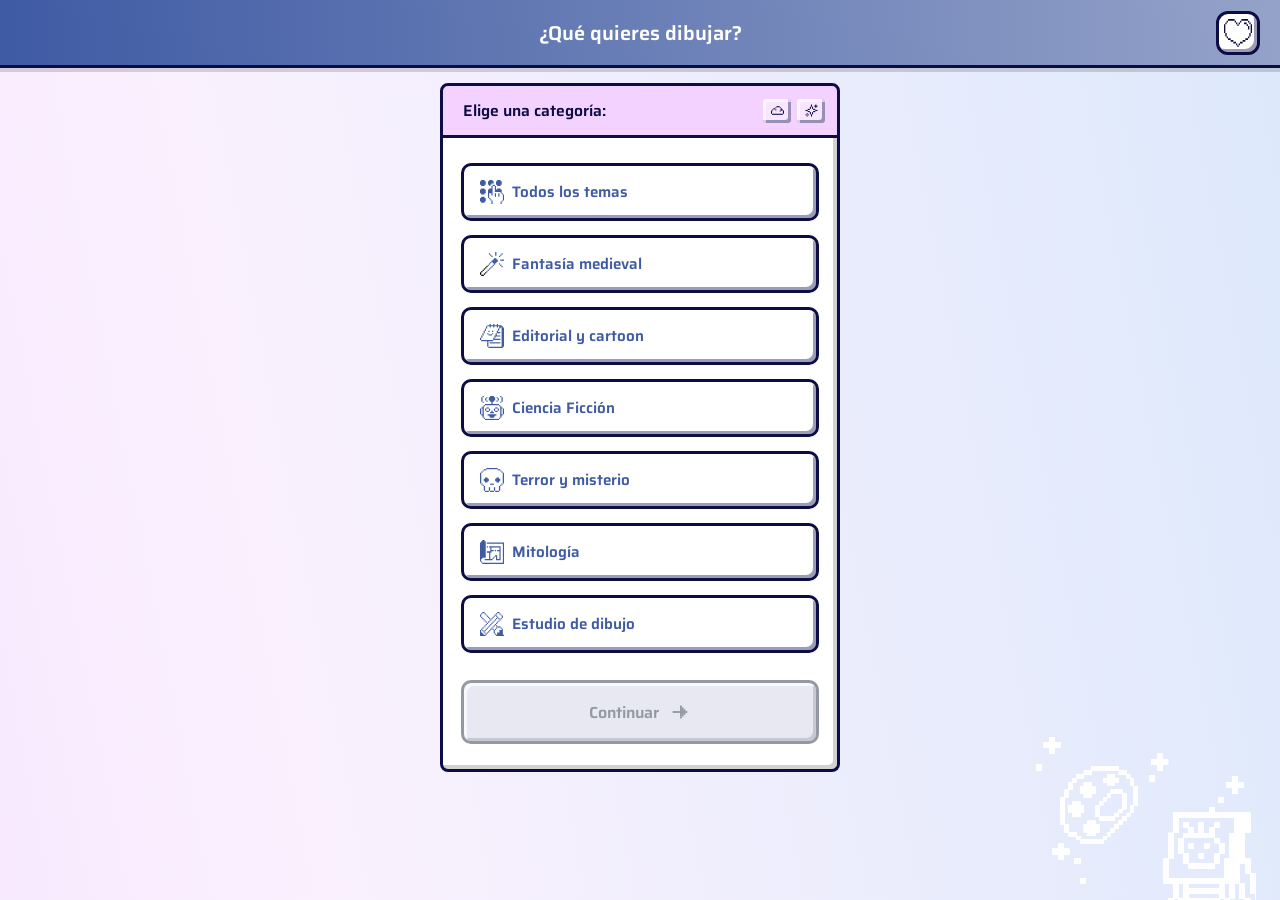
<file: index.html>
<!DOCTYPE html>
<html lang="es">
<head>
<meta charset="UTF-8">
<meta name="viewport" content="width=device-width, initial-scale=1.0">
<title>What to Draw — Generador de ideas</title>
<link rel="icon" type="image/svg+xml" href="assets/favicon.svg">
<link rel="icon" type="image/png" sizes="32x32" href="assets/favicon-32.png">
<link rel="apple-touch-icon" href="assets/apple-touch-icon.png">
<link rel="manifest" href="manifest.json">
<meta name="theme-color" content="#3F5BA4">
<meta name="apple-mobile-web-app-capable" content="yes">
<meta name="apple-mobile-web-app-title" content="What to Draw">
<meta name="description" content="Generador de ideas para dibujar: elige una categoría, combina elementos y recibe una idea única para dibujar.">
<meta property="og:type" content="website">
<meta property="og:title" content="What to Draw">
<meta property="og:description" content="Generador de ideas para dibujar: elige una categoría, combina elementos y recibe una idea única para dibujar.">
<meta property="og:image" content="https://malefice-design.github.io/what-to-draw/assets/branding/og-image.png">
<meta property="og:url" content="https://malefice-design.github.io/what-to-draw/">
<meta name="twitter:card" content="summary_large_image">
<meta name="twitter:title" content="What to Draw">
<meta name="twitter:description" content="Generador de ideas para dibujar: elige una categoría, combina elementos y recibe una idea única para dibujar.">
<meta name="twitter:image" content="https://malefice-design.github.io/what-to-draw/assets/branding/og-image.png">
<link rel="preconnect" href="https://fonts.googleapis.com">
<link rel="preconnect" href="https://fonts.gstatic.com" crossorigin>
<link href="https://fonts.googleapis.com/css2?family=Saira:wght@500;600&display=swap" rel="stylesheet">
<link rel="stylesheet" href="style.css">
</head>
<body>

<header class="px-header">
  <button id="btn-back" class="px-icon-btn" aria-label="Atrás">
    <img src="assets/icons/back-arrow.svg" class="px-icon-img" alt="">
  </button>
  <h1 id="header-title" class="px-header-title">¿Qué quieres dibujar?</h1>
  <button id="btn-favs" class="px-icon-btn" aria-label="Favoritos">
    <img src="assets/icons/heart-outline.svg" class="px-icon-img" alt="">
  </button>
</header>

<main id="app">

  <!-- PANTALLA 1: elegir categorías -->
  <section id="screen-categories" class="screen active">
    <div class="px-window">
      <div class="px-titlebar">
        <span class="px-titlebar-label">Elige una categoría:</span>
        <span class="px-titlebar-controls">
          <span class="px-deco-btn" aria-hidden="true"><img src="assets/icons/deco-help.svg" alt=""></span>
          <span class="px-deco-btn" aria-hidden="true"><img src="assets/icons/deco-close.svg" alt=""></span>
        </span>
      </div>
      <div class="px-body">
        <div id="category-grid" class="px-pill-list"></div>
        <button id="btn-to-slots" class="px-primary-btn px-primary-btn--pink" disabled>
          <span>Continuar</span>
          <img src="assets/icons/back-arrow.svg" class="px-btn-icon px-btn-icon--flip" alt="">
        </button>
      </div>
    </div>
  </section>

  <!-- PANTALLA 2: elegir elementos del prompt -->
  <section id="screen-slots" class="screen">
    <div class="px-window">
      <div class="px-titlebar">
        <span class="px-titlebar-label">Elige qué elementos quieres:</span>
        <span class="px-titlebar-controls">
          <span class="px-deco-btn" aria-hidden="true"><img src="assets/icons/deco-help.svg" alt=""></span>
          <span class="px-deco-btn" aria-hidden="true"><img src="assets/icons/deco-close.svg" alt=""></span>
        </span>
      </div>
      <div id="category-banner" class="px-category-banner"></div>
      <div class="px-body">
        <div id="slot-grid" class="px-pill-grid"></div>
        <button id="btn-generate" class="px-primary-btn px-primary-btn--indigo" disabled>
          <img src="assets/icons/star-white.svg" class="px-btn-icon" alt="">
          <span>Generar idea</span>
        </button>
      </div>
    </div>
  </section>

  <!-- PANTALLA 3: resultado -->
  <section id="screen-result" class="screen">
    <div class="px-window">
      <div class="px-titlebar">
        <span class="px-titlebar-label">Tu idea para dibujar:</span>
        <span class="px-titlebar-controls">
          <span class="px-deco-btn" aria-hidden="true"><img src="assets/icons/deco-help.svg" alt=""></span>
          <span class="px-deco-btn" aria-hidden="true"><img src="assets/icons/deco-close.svg" alt=""></span>
        </span>
      </div>
      <div class="px-body">
        <p id="result-phrase" class="px-result-phrase"></p>
        <div class="px-result-actions">
          <button id="btn-undo" class="px-icon-btn px-icon-btn--lg" aria-label="Anterior" title="Frase anterior">
            <img src="assets/icons/undo.svg" class="px-icon-img-lg" alt="">
          </button>
          <button id="btn-fav-toggle" class="px-icon-btn px-icon-btn--lg" aria-label="Favorito" title="Guardar en favoritos">
            <img id="result-fav-icon" src="assets/icons/heart-outline.svg" class="px-icon-img-lg" alt="">
          </button>
        </div>
        <button id="btn-regenerate" class="px-primary-btn px-primary-btn--blue">
          <img src="assets/icons/star.svg" class="px-btn-icon" alt="">
          <span>Nueva frase</span>
        </button>
      </div>
    </div>
  </section>

  <!-- PANTALLA 4: favoritos -->
  <section id="screen-favorites" class="screen">
    <p class="screen-hint">Tus ideas guardadas.</p>
    <div id="favorites-list" class="favorites-list"></div>
    <p id="favorites-empty" class="empty-msg hidden">Aún no guardaste ninguna idea. Toca el corazón en una frase para guardarla aquí.</p>
  </section>

</main>

<img src="assets/icons/decor-bottom.svg" class="px-decor" alt="" aria-hidden="true">

<script src="data.js"></script>
<script src="app.js"></script>
</body>
</html>
</file>
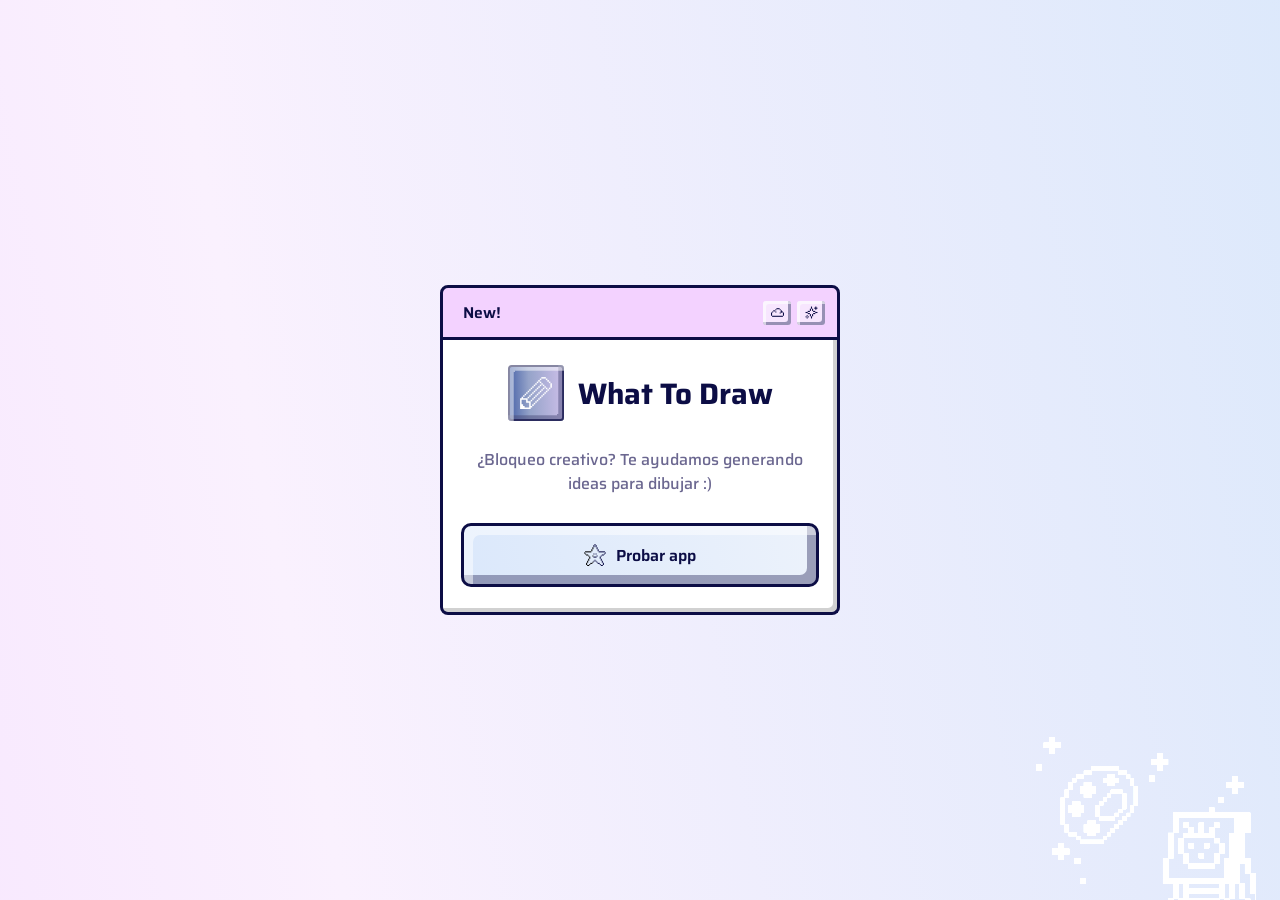
<file: landing.html>
<!DOCTYPE html>
<html lang="es">
<head>
<meta charset="UTF-8">
<meta name="viewport" content="width=device-width, initial-scale=1.0">
<title>What to Draw — Generador de ideas</title>
<link rel="icon" type="image/svg+xml" href="assets/favicon.svg">
<link rel="icon" type="image/png" sizes="32x32" href="assets/favicon-32.png">
<link rel="apple-touch-icon" href="assets/apple-touch-icon.png">
<meta name="theme-color" content="#3F5BA4">
<meta name="description" content="Generador de ideas para dibujar: elige una categoría, combina elementos y recibe una idea única para dibujar.">
<meta property="og:type" content="website">
<meta property="og:title" content="What to Draw">
<meta property="og:description" content="Generador de ideas para dibujar: elige una categoría, combina elementos y recibe una idea única para dibujar.">
<meta property="og:image" content="https://malefice-design.github.io/what-to-draw/assets/branding/og-image.png">
<meta property="og:url" content="https://malefice-design.github.io/what-to-draw/landing.html">
<meta name="twitter:card" content="summary_large_image">
<meta name="twitter:title" content="What to Draw">
<meta name="twitter:image" content="https://malefice-design.github.io/what-to-draw/assets/branding/og-image.png">
<link rel="preconnect" href="https://fonts.googleapis.com">
<link rel="preconnect" href="https://fonts.gstatic.com" crossorigin>
<link href="https://fonts.googleapis.com/css2?family=Saira:wght@500;600;700&display=swap" rel="stylesheet">
<link rel="stylesheet" href="style.css">
<style>
  body.landing {
    padding-top: 0;
    display: flex;
    align-items: center;
    justify-content: center;
    padding: 20px;
  }
  .landing-wrap { width: 100%; max-width: 400px; }
  .landing-brand {
    display: flex;
    align-items: center;
    justify-content: center;
    gap: 14px;
  }
  .landing-icon { width: 56px; height: 56px; flex-shrink: 0; }
  .landing-title {
    margin: 0;
    font-size: 1.85rem;
    font-weight: 700;
    color: var(--px-navy);
    white-space: nowrap;
  }
  .landing-tagline {
    margin: 0;
    text-align: center;
    color: var(--text-dim);
    font-size: 1rem;
    font-weight: 500;
    line-height: 1.5;
  }
  .landing-cta { text-decoration: none; }
</style>
</head>
<body class="landing">

<div class="landing-wrap">
  <div class="px-window">
    <div class="px-titlebar">
      <span class="px-titlebar-label">New!</span>
      <span class="px-titlebar-controls">
        <span class="px-deco-btn" aria-hidden="true"><img src="assets/icons/deco-help.svg" alt=""></span>
        <span class="px-deco-btn" aria-hidden="true"><img src="assets/icons/deco-close.svg" alt=""></span>
      </span>
    </div>
    <div class="px-body">
      <div class="landing-brand">
        <img src="assets/favicon.svg" alt="" class="landing-icon">
        <h1 class="landing-title">What To Draw</h1>
      </div>
      <p class="landing-tagline">¿Bloqueo creativo? Te ayudamos generando ideas para dibujar :)</p>
      <a href="index.html" class="px-primary-btn px-primary-btn--blue landing-cta">
        <img src="assets/icons/star.svg" class="px-btn-icon" alt="">
        <span>Probar app</span>
      </a>
    </div>
  </div>
</div>

<img src="assets/icons/decor-bottom.svg" class="px-decor" alt="" aria-hidden="true">
</body>
</html>
</file>
<file: style.css>
:root {
  /* paleta (desde el archivo de Figma) */
  --px-navy: #0C0D45;
  --px-pink: #F3D2FF;
  --px-pink-light: #F7E6FE;
  --px-grey: #9498A4;
  --px-blue: #3F5BA4;
  --px-alice: #DAE8FB;
  --px-white: #FFFFFF;
  --px-disabled-bg: #E7E8F2;
  --px-header-grad: linear-gradient(265deg, #95A3C9 -0.64%, #3F5BA4 99.57%);
  --px-grad-pink: linear-gradient(255deg, #FAEBFF 0%, #F3D2FF 100%);
  --px-grad-teal: linear-gradient(255deg, #9BCED2 0%, #7ACCD2 100%);
  --px-grad-blue: linear-gradient(255deg, #ECF2FB 0%, #DBE8FB 100%);
  --px-grad-indigo: linear-gradient(255deg, #8189BE 0%, #4C58A0 100%);
  --px-grad-banner: linear-gradient(88deg, var(--px-alice) -0.41%, var(--px-pink-light) 102.88%, var(--px-pink) 142.07%);
  --px-bg-gradient: linear-gradient(259deg, var(--px-alice) -7.04%, #FAF1FE 76.36%, var(--px-pink-light) 110%);

  --bevel-sm: inset 3px 3px 0 rgba(255,255,255,0.6), inset -3px -3px 0 rgba(74,76,121,0.55);
  --bevel-sm-pressed: inset -3px -3px 0 rgba(255,255,255,0.6), inset 3px 3px 0 rgba(74,76,121,0.55);
  --bevel-lg: inset 9px 9px 0 rgba(255,255,255,0.5), inset -9px -9px 0 rgba(74,76,121,0.5);
  --bevel-lg-pressed: inset -9px -9px 0 rgba(255,255,255,0.5), inset 9px 9px 0 rgba(74,76,121,0.5);

  --bg: #FCF6FE;
  --text: var(--px-navy);
  --text-dim: #6B6790;

  --header-h: 68px;
}

* {
  box-sizing: border-box;
  /* El único feedback de toque es el bisel :active de cada componente;
     se anula el resaltado táctil nativo del navegador (gris/azul semitransparente). */
  -webkit-tap-highlight-color: transparent;
}

button, .px-pill, .px-deco-btn {
  outline: none;
}

button {
  appearance: none;
  -webkit-appearance: none;
  border: none;
  background: none;
  font: inherit;
  color: inherit;
  padding: 0;
  margin: 0;
  cursor: pointer;
}

body {
  margin: 0;
  min-height: 100vh;
  padding-top: var(--header-h);
  font-family: 'Saira', -apple-system, BlinkMacSystemFont, "Segoe UI", Roboto, sans-serif;
  background: var(--px-bg-gradient);
  background-attachment: fixed;
  color: var(--text);
}

main#app {
  position: relative;
  z-index: 1;
  max-width: 460px;
  margin: 0 auto;
  padding: 15px 16px 36px;
}

.screen { display: none; }
.screen.active { display: block; animation: fade-in 0.15s ease; }

@keyframes fade-in {
  from { opacity: 0; transform: translateY(4px); }
  to { opacity: 1; transform: translateY(0); }
}

.screen-hint {
  color: var(--text-dim);
  margin: 0 0 16px;
  font-size: 0.95rem;
  font-weight: 500;
}

.hidden { visibility: hidden !important; }

/* ================= Header ================= */
.px-header {
  height: var(--header-h);
  display: flex;
  align-items: center;
  gap: 10px;
  padding: 12px 20px;
  background: var(--px-header-grad);
  border-bottom: 3px solid var(--px-navy);
  box-shadow: 0 4px 0 rgba(0,0,0,0.15);
  position: fixed;
  top: 0;
  left: 0;
  right: 0;
  z-index: 10;
}

.px-header-title {
  flex: 1;
  margin: 0;
  text-align: center;
  color: white;
  font-size: 1.25rem;
  font-weight: 600;
}

.px-icon-btn {
  flex-shrink: 0;
  width: 44px;
  height: 44px;
  border: 3px solid var(--px-navy);
  border-radius: 12px;
  background: var(--px-white);
  box-shadow: var(--bevel-sm);
  display: flex;
  align-items: center;
  justify-content: center;
  cursor: pointer;
  padding: 0;
}
.px-icon-btn:active, .px-icon-btn.is-pressed { box-shadow: var(--bevel-sm-pressed); }
.px-icon-btn:disabled {
  background: var(--px-disabled-bg);
  border-color: var(--px-grey);
  cursor: not-allowed;
  box-shadow: inset 3px 3px 0 rgba(255,255,255,0.7), inset -3px -3px 0 rgba(148,152,164,0.4);
}
.px-icon-btn:disabled .px-icon-img,
.px-icon-btn:disabled .px-icon-img-lg { filter: grayscale(1) opacity(0.7); }
.px-icon-img { width: 28px; height: 28px; }

/* ================= Ventana (Categorías / Elementos / Resultado) ================= */
.px-window {
  max-width: 400px;
  margin: 0 auto;
  width: 100%;
}

.px-titlebar {
  background: var(--px-pink);
  border: 3px solid var(--px-navy);
  border-radius: 8px 8px 0 0;
  padding: 12px 12px 12px 20px;
  display: flex;
  align-items: center;
  justify-content: space-between;
  gap: 8px;
}

.px-titlebar-label {
  flex: 1;
  min-width: 0;
  color: var(--px-navy);
  font-size: 0.98rem;
  font-weight: 600;
  white-space: nowrap;
  overflow: hidden;
  text-overflow: ellipsis;
}

.px-titlebar-controls { display: flex; gap: 6px; flex-shrink: 0; }

/* Insignias decorativas: los "?"/"x" de la barra rosa y el pin del subheader.
   A propósito NO se ven presionables (sin :active, cursor default). */
.px-deco-btn {
  width: 28px;
  height: 24px;
  border: none;
  border-radius: 3px;
  background: var(--px-pink-light);
  color: var(--px-navy);
  font-family: inherit;
  font-size: 13px;
  font-weight: 700;
  display: inline-flex;
  align-items: center;
  justify-content: center;
  box-shadow: var(--bevel-sm);
  cursor: default;
  flex-shrink: 0;
  padding: 0;
}
.px-deco-btn img { width: 13px; height: 13px; }

.px-body {
  background: var(--px-white);
  border: 3px solid var(--px-navy);
  border-top: none;
  border-radius: 0 0 8px 8px;
  padding: clamp(14px, 3vh, 25px) 18px;
  display: flex;
  flex-direction: column;
  justify-content: center;
  align-items: center;
  gap: clamp(14px, 3vh, 33px);
  box-shadow: inset -4px -4px 0 rgba(0,0,0,0.18);
}

/* ================= Subheader: categoría activa (pantalla Elementos) ================= */
.px-category-banner {
  position: relative;
  display: flex;
  align-items: center;
  justify-content: center;
  gap: 8px;
  align-self: stretch;
  width: 100%;
  height: 34px;
  padding: 0 5px;
  border-bottom: 3px solid var(--px-navy);
  border-right: 3px solid var(--px-navy);
  border-left: 3px solid var(--px-navy);
  background: var(--px-grad-banner);
}
.px-category-banner-icon {
  width: 20px;
  height: 20px;
  flex-shrink: 0;
}
.px-category-banner-label {
  color: var(--px-navy);
  font-size: 0.88rem;
  font-weight: 600;
  white-space: nowrap;
}
.px-category-banner .px-deco-btn {
  position: absolute;
  right: 5px;
  top: 50%;
  transform: translateY(-50%);
}

/* ================= Pills (categorías y elementos) ================= */
.px-pill-list {
  display: flex;
  flex-direction: column;
  gap: 14px;
  width: 100%;
}

.px-pill-grid {
  display: grid;
  grid-template-columns: 1fr 1fr;
  gap: 14px;
  width: 100%;
}

.px-pill {
  display: flex;
  align-items: center;
  gap: 8px;
  padding: 14px 16px;
  border: 3px solid var(--px-navy);
  border-radius: 10px;
  background: var(--px-white);
  box-shadow: var(--bevel-sm);
  cursor: pointer;
  font-family: inherit;
  text-align: left;
  width: 100%;
}
.px-pill:active { box-shadow: var(--bevel-sm-pressed); }
.px-pill.is-selected {
  background: var(--px-alice);
  box-shadow: var(--bevel-sm-pressed);
}
.px-pill-icon { width: 24px; height: 24px; flex-shrink: 0; }
.px-pill-label {
  color: var(--px-blue);
  font-size: 0.95rem;
  font-weight: 600;
  line-height: 1.25;
}

/* ================= Botones primarios ================= */
.px-primary-btn {
  display: flex;
  align-items: center;
  justify-content: center;
  gap: 10px;
  width: 100%;
  height: 64px;
  flex-shrink: 0;
  border: 3px solid var(--px-navy);
  border-radius: 10px;
  color: var(--px-navy);
  font-family: inherit;
  font-size: 1rem;
  font-weight: 600;
  cursor: pointer;
  box-shadow: var(--bevel-lg);
  padding: 0 24px;
}
.px-primary-btn:active, .px-primary-btn.is-pressed { box-shadow: var(--bevel-lg-pressed); }
.px-primary-btn:disabled {
  background: var(--px-disabled-bg);
  border-color: var(--px-grey);
  color: var(--px-grey);
  cursor: not-allowed;
  box-shadow: inset 3px 3px 0 rgba(255,255,255,0.7), inset -3px -3px 0 rgba(148,152,164,0.4);
}
.px-primary-btn:disabled .px-btn-icon[src$="back-arrow.svg"] { content: url('assets/icons/back-arrow-grey.svg'); }
.px-primary-btn:disabled .px-btn-icon[src$="star.svg"],
.px-primary-btn:disabled .px-btn-icon[src$="star-white.svg"] { content: url('assets/icons/star-grey.svg'); }
.px-primary-btn--pink { background: var(--px-grad-pink); }
.px-primary-btn--teal { background: var(--px-grad-teal); }
.px-primary-btn--indigo { background: var(--px-grad-indigo); color: #FFFFFF; }
.px-primary-btn--blue { background: var(--px-grad-blue); }
.px-btn-icon { width: 22px; height: 22px; }
.px-btn-icon--flip { transform: scaleX(-1); }

/* ================= Resultado ================= */
.px-result-phrase {
  width: 100%;
  margin: 0;
  color: var(--px-navy);
  font-size: 1.25rem;
  font-weight: 500;
  line-height: 1.45;
  text-align: center;
}

.px-result-actions {
  display: flex;
  justify-content: center;
  gap: 22px;
}

.px-icon-btn--lg {
  width: auto;
  height: 64px;
  padding: 0 25px;
  gap: 15px;
  border-radius: 10px;
}
.px-icon-btn--lg.is-active { background: var(--px-pink-light); }
.px-icon-img-lg { width: 32px; height: 32px; aspect-ratio: 1 / 1; }

/* ================= Favoritos (pendiente de rediseño) ================= */
.favorites-list {
  display: flex;
  flex-direction: column;
  gap: 12px;
}

.favorite-card {
  display: flex;
  align-items: flex-start;
  gap: 12px;
  background: var(--px-white);
  border-radius: 8px;
  border: 2.5px solid var(--px-navy);
  box-shadow: 3px 3px 0 var(--px-navy);
  padding: 16px;
}
.favorite-card .fav-content { flex: 1; min-width: 0; }
.favorite-card .fav-category {
  font-size: 0.75rem;
  font-weight: 700;
  text-transform: uppercase;
  letter-spacing: 0.03em;
  color: var(--px-blue);
  margin-bottom: 6px;
}
.favorite-card .fav-phrase { margin: 0; line-height: 1.4; color: var(--px-navy); font-weight: 500; }
.favorite-card .fav-delete {
  flex-shrink: 0;
  display: flex;
  align-items: center;
  justify-content: center;
  background: var(--px-white);
  border: 2px solid var(--px-navy);
  border-radius: 8px;
  box-shadow: var(--bevel-sm);
  width: 32px;
  height: 32px;
  cursor: pointer;
}
.favorite-card .fav-delete:active, .favorite-card .fav-delete.is-pressed { box-shadow: var(--bevel-sm-pressed); }
.favorite-card .fav-delete img { width: 18px; height: 18px; }

.empty-msg {
  color: var(--text-dim);
  text-align: center;
  margin-top: 40px;
  font-weight: 500;
}

/* ================= Flourish decorativo ================= */
.px-decor {
  position: fixed;
  right: 24px;
  bottom: -10px;
  width: 220px;
  height: auto;
  mix-blend-mode: plus-lighter;
  pointer-events: none;
  z-index: 0;
}

/* La pantalla de Elementos tiene el doble de ítems que Categorías, así que
   su grilla usa espaciado más ajustado (nunca el botón principal, que
   siempre mantiene su alto fijo). Escala con la altura de pantalla en vez
   de saltar de golpe en un breakpoint. */
.px-pill-grid {
  gap: clamp(4px, 1.2vh, 10px);
}
.px-pill-grid .px-pill {
  padding: clamp(3px, 1vh, 10px) 12px;
}
.px-pill-grid .px-pill-icon {
  width: clamp(16px, 3.5vh, 24px);
  height: clamp(16px, 3.5vh, 24px);
}
</file>
